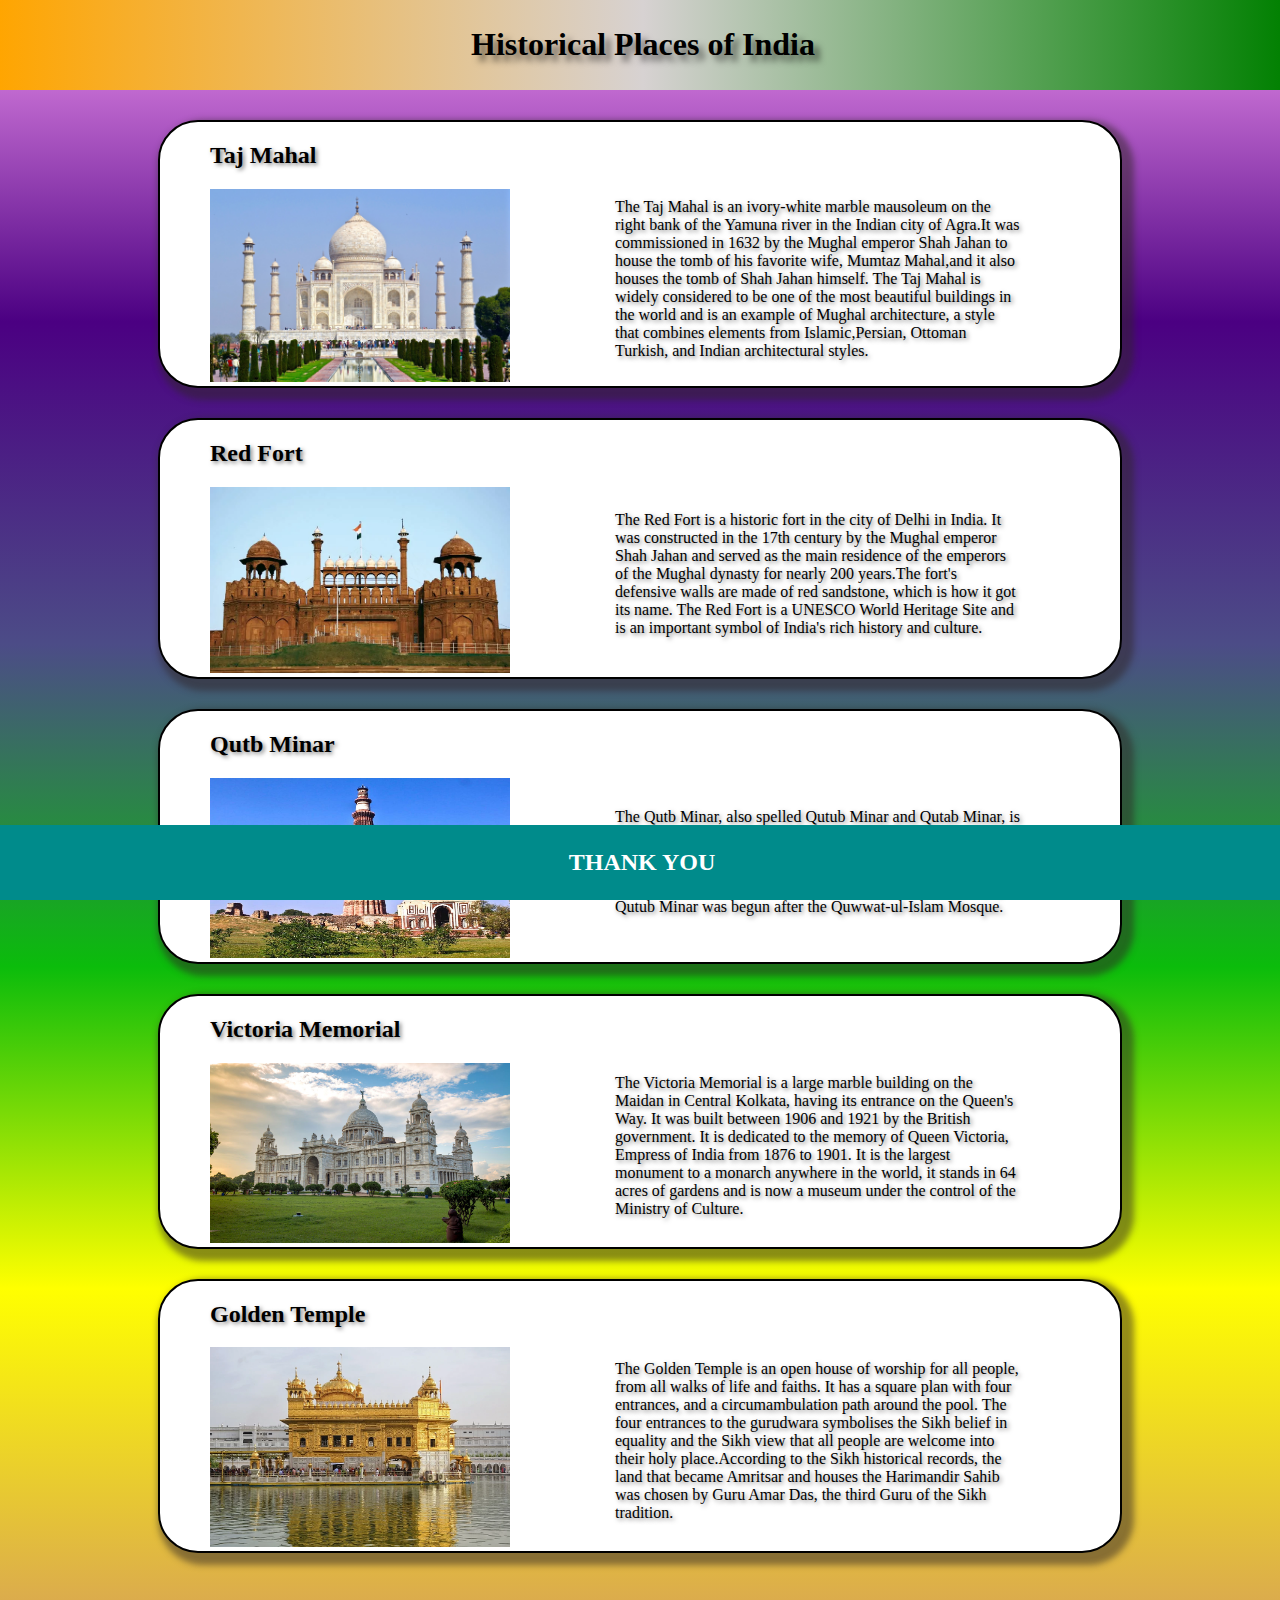
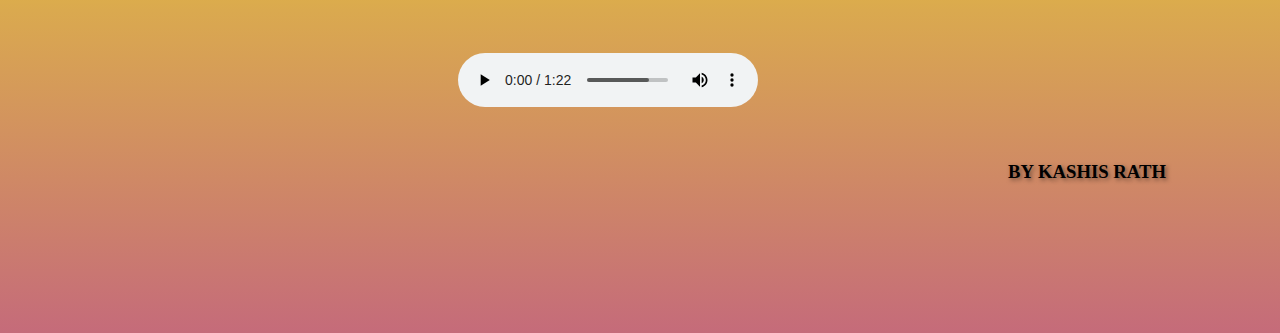
<file: index.html>
<!DOCTYPE html>
<html lang="en">

<head>
    <meta charset="UTF-8">
    <meta name="viewport" content="width=device-width, initial-scale=1.0">
    <title>Historical Places of India</title>
    <link rel="stylesheet" href="style.css">

</head>

<body>
    <header>
        <h1>Historical Places of India</h1>
    </header>

    <main>
        <div class="content">
            <div class="tm">
                <h2>Taj Mahal</h2>
                <img src="taj mahal.jpg" alt="red fort">
            </div>

            <div class="tajmahal">
                <p>
                    The Taj Mahal is an ivory-white marble mausoleum on the right bank of the Yamuna river in the Indian
                    city of Agra.It was commissioned in 1632 by the Mughal emperor Shah Jahan to house the tomb of his
                    favorite wife, Mumtaz Mahal,and it also houses the tomb of Shah Jahan himself. The Taj Mahal is
                    widely
                    considered to be one of the most beautiful buildings in the world and is an example of Mughal
                    architecture, a style that combines elements from Islamic,Persian, Ottoman Turkish, and Indian
                    architectural styles.
                </p>
            </div>
        </div>

        <div class="content1">

            <div class="rf">
                <h2>Red Fort</h2>
                <img src="red fort.webp" alt="">
            </div>

            <div class="redfort">
                <p>
                    The Red Fort is a historic fort in the city of Delhi in India. It was constructed in the 17th
                    century by the Mughal emperor Shah Jahan and served as the main residence of the emperors of the
                    Mughal dynasty for nearly 200 years.The fort's defensive walls are made of red sandstone, which is
                    how it got its name. The Red Fort is a UNESCO World Heritage Site and is an important symbol of
                    India's rich history and culture.
                </p>

            </div>
        </div>

        <div class="content2">

            <div class="qm">
                <h2>Qutb Minar</h2>
                <img src="qutab-minar.jpg" alt="">
            </div>

            <div class="qutbminar">
                <p>The Qutb Minar, also spelled Qutub Minar and Qutab Minar, is a minaret and "victory tower" that forms part of the Qutb complex, which lies at the site of Delhi's oldest fortified city, Lal Kot, founded by the Tomar Rajputs. The Qutb Minar was built over the ruins of the Lal Kot, the citadel of Dhillika.[7] Qutub Minar was begun after the Quwwat-ul-Islam Mosque.
                </p>

            </div>
        </div>

        <div class="content3">

            <div class="vm">
                <h2>Victoria Memorial</h2>
                <img src="victoria memorial.jpg" alt="">
            </div>
            
            <div class="victoriamemorial">
                <p>
                    The Victoria Memorial is a large marble building on the Maidan in Central Kolkata, having its entrance on the Queen's Way. It was built between 1906 and 1921 by the British government. It is dedicated to the memory of Queen Victoria, Empress of India from 1876 to 1901. It is the largest monument to a monarch anywhere in the world, it stands in 64 acres of gardens and is now a museum under the control of the Ministry of Culture.
                </p>

            </div>
        </div>


        <div class="content4">

            <div class="gt">
                <h2>Golden Temple</h2>
                <img src="golden temple.webp" alt="">
            </div>

            <div class="goldentemple">
                <p>
                    The Golden Temple is an open house of worship for all people, from all walks of life and faiths. It has a square plan with four entrances, and a circumambulation path around the pool. The four entrances to the gurudwara symbolises the Sikh belief in equality and the Sikh view that all people are welcome into their holy place.According to the Sikh historical records, the land that became Amritsar and houses the Harimandir Sahib was chosen by Guru Amar Das, the third Guru of the Sikh tradition.
                </p>

            </div>
        </div>
        <div class="audio">

            <audio controls>
                <source src="Jana Gana Mana(PagalWorld.com.se).mp3" type="audio/mpeg">
            </audio>
        </div>
        <div class="name">
            <h3>BY KASHIS RATH</h3>
        </div>
    </main>
    
    <footer>
        <p><H2>THANK YOU</H2></p>
    </footer>
</body>

</html>
</file>
<file: style.css>
header {
    background:  linear-gradient(to right, 
    orange,rgb(215, 210, 210), green);
    color: #fff;
    padding: 5px;
    text-align: center;
    text-shadow: 6px 6px  6px rgba(2, 2, 2, 0.5);
    color: black;
    position:fixed;
    width: 100%;
    margin-left:-10px;
    top: 0;
   
}

footer {
    background-color: darkcyan;
    color: #fff;
    padding: 4px;
    text-align: center;
    position:fixed;
    bottom: 0;
    width: 100%;
    margin-left:-10px
   
}

body img{
    height: 200px;
    width: 300px;
}

.content {
    display: flex;
    flex-direction: row;
    align-items: center;
    border:2px solid black;
    margin:120px 150px 30px 150px;
    border-radius: 40px;
    text-shadow: 2px 2px 4px rgba(0, 0, 0, 0.5);
    box-shadow: 6px 6px 6px 6px rgba(48, 37, 37, 0.5);
    background-color: white;
}

.tm {
    flex: 1;
    padding-left: 50px;
}
.tm img {
    max-width: 100%;
    height: auto;
}

.tajmahal {
    flex: 1;
    margin-right:100px;
    margin-top:50px
}


.content1 {
    display: flex;
    flex-direction: row;
    align-items: center;
    border:2px solid black;   
    margin:30px 150px 30px 150px;
    border-radius: 40px;
    text-shadow: 2px 2px 4px rgba(0, 0, 0, 0.5);
    box-shadow: 6px 6px 6px 6px rgba(48, 37, 37, 0.5);
    background-color: white;
}

.rf {
    flex: 1;
    padding-left: 50px;
}
.rf img {
    max-width: 100%;
    height: auto;
}

.redfort {
    flex: 1;
    margin-right:100px;
    margin-top:50px;
}


.content2 {
    display: flex;
    flex-direction: row;
    align-items: center;
    border:2px solid black;
    margin:30px 150px 30px 150px;
    border-radius: 40px;
    text-shadow: 2px 2px 4px rgba(0, 0, 0, 0.5);
    box-shadow: 6px 6px 6px 6px rgba(48, 37, 37, 0.5);
    background-color: white;
}

.qm {
    flex: 1;
    padding-left: 50px;
}
.qm img {
    max-width: 100%;
    height: 180px;
}

.qutbminar {
    flex: 1;
    margin-right:100px;
    margin-top:50px;
    
}


.content3 {
    display: flex;
    flex-direction: row;
    align-items: center;
    border:2px solid black;
    margin:30px 150px 30px 150px;
    border-radius: 40px;
    text-shadow: 2px 2px 4px rgba(0, 0, 0, 0.5);
    box-shadow: 6px 6px 6px 6px rgba(48, 37, 37, 0.5);
    background-color: white;
}

.vm {
    flex: 1;
    padding-left: 50px;
}
.vm img {
    max-width: 100%;
    height: auto;
}

.victoriamemorial {
    flex: 1;
    margin-right:100px;
    margin-top:50px;
}


.content4 {
    display: flex;
    flex-direction: row;
    align-items: center;
    margin:30px 150px 30px 150px;
    border:2px solid black;
    border-radius: 40px;
    margin:30px 150px 30px 150px;
    margin-bottom: 200px;
    text-shadow: 2px 2px 4px rgba(19, 15, 15, 0.5);
    box-shadow: 6px 6px 6px 6px rgba(48, 37, 37, 0.5);
    background-color: white;
}

.gt{
    flex: 1;
    padding-left: 50px;
}
.gt img {
    max-width: 100%;
    height: 200px;
}

.goldentemple {
    flex: 1;
    margin-right:100px;
    margin-top:50px;
}

body{
    background:  linear-gradient(to bottom, 
    rgb(237, 145, 237), indigo, rgb(76, 76, 135), rgb(11, 188, 11), yellow, rgb(218, 169, 79),rgb(197, 107, 122));
}

.audio{
    margin:-100px 0px 150px 450px;
}

.name{
    margin:-100px 0px 150px 1000px;
    text-shadow:2px 2px 4px rgba(19, 15, 15, 0.5) ;
}
</file>
